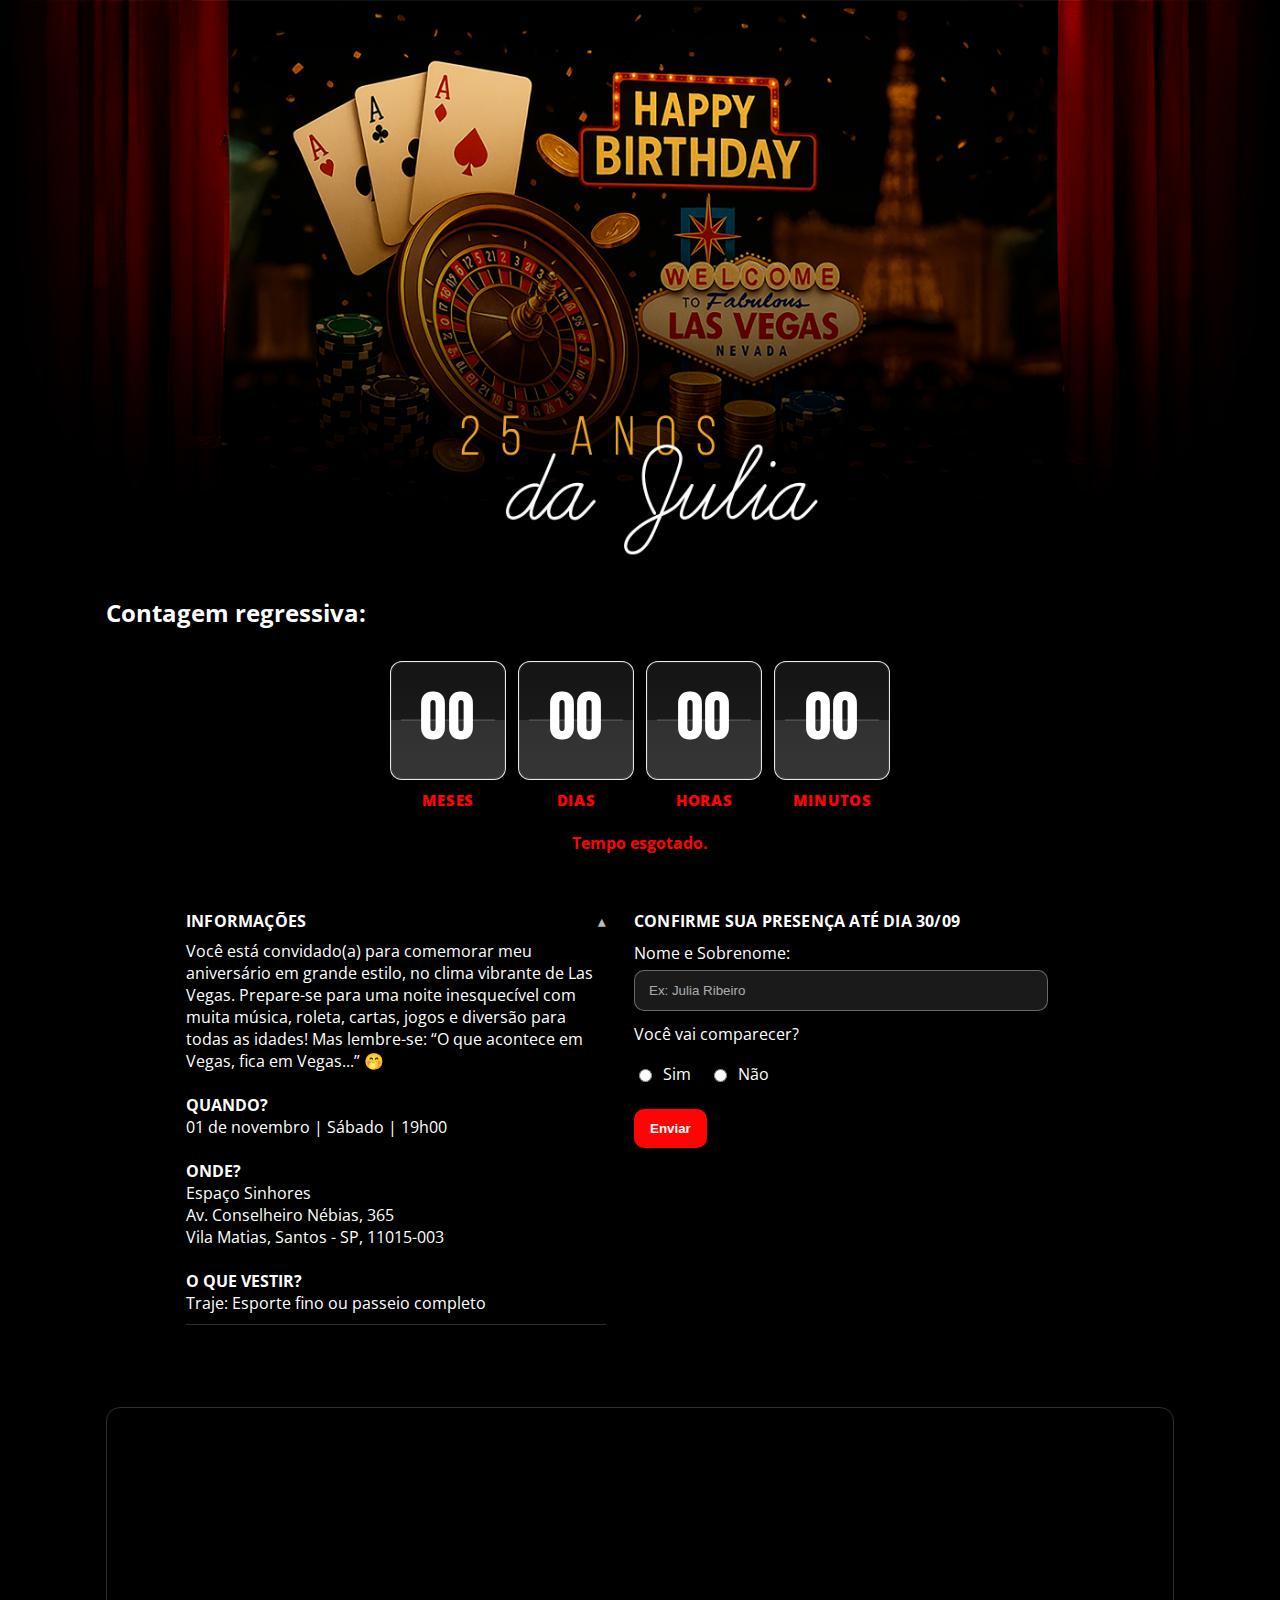
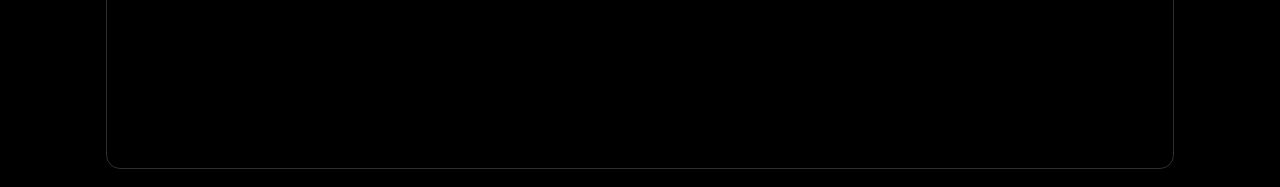
<file: index.html>
<!DOCTYPE html>
<html lang="pt-BR">
<head>
  <meta charset="utf-8" />
  <meta name="viewport" content="width=device-width, initial-scale=1, viewport-fit=cover" />
  <title>Aniversário Julia</title>

  <link rel="preconnect" href="https://fonts.googleapis.com">
  <link rel="preconnect" href="https://fonts.gstatic.com" crossorigin>
  <link href="https://fonts.googleapis.com/css2?family=Bebas+Neue&family=Open+Sans:wght@400;700;800&display=swap" rel="stylesheet">

  <link rel="stylesheet" href="css/site.css">
</head>
<body>

  <!-- HERO (banner alto + título canto superior direito) -->
  <section class="hero" role="img" aria-label="Las Vegas, cartas e roleta">
    <div class="titlebox">
      <!-- <h1 class="t1">Noite de Sorte</h1>
      <div class="t2">Meu Aniversário</div> -->
    </div>
  </section>

  <div class="wrap">
    <!-- CONTADOR: bloco único com espaçamento menor -->
    <section id="contador">
    <h2 class="count-title">Contagem regressiva:</h2>
      <div class="counter">
        <div class="board" aria-label="Contagem regressiva">
          <div class="col"><div class="tile"><div id="mm" class="num">00</div></div><div class="label">MESES</div></div>
          <div class="col"><div class="tile"><div id="dd" class="num">00</div></div><div class="label">DIAS</div></div>
          <div class="col"><div class="tile"><div id="hh" class="num">00</div></div><div class="label">HORAS</div></div>
          <div class="col"><div class="tile"><div id="mi" class="num">00</div></div><div class="label">MINUTOS</div></div>
        </div>
      </div>
      <p id="ended"   class="count-note">Tempo esgotado.</p>
      <p id="invalid" class="count-note">Data inválida do contador.</p>
    </section>

    <!-- INFORMAÇÕES + RSVP lado a lado e centralizados -->
    <section id="rsvp" class="flex" aria-label="Informações e confirmação de presença">
      <!-- Coluna ESQUERDA: INFORMAÇÕES -->
      <div>
        <details open>
          <summary><span class="info-title">INFORMAÇÕES</span></summary>
          <p>
          Você está convidado(a) para comemorar meu aniversário em grande estilo, no clima vibrante de Las Vegas. Prepare-se para uma noite inesquecível com muita música, roleta, cartas, jogos e diversão para todas as idades! Mas lembre-se: “O que acontece em Vegas, fica em Vegas...” 🤭
          <br><br>
          <b>QUANDO?</b>
          <br>
          01 de novembro | Sábado | 19h00 
          <br><br>
          <b>ONDE?</b>
          <br>
          Espaço Sinhores
          <br>
          Av. Conselheiro Nébias, 365
          <br>
          Vila Matias, Santos - SP, 11015-003
          <br><br>
          <b>O QUE VESTIR?</b>
          <br>
          Traje: Esporte fino ou passeio completo
          </p>
        </details>
      </div>

      <!-- Coluna DIREITA: FORMULÁRIO -->
      <div class="card">
        <h2 class="info-like">CONFIRME SUA PRESENÇA ATÉ DIA 30/09</h2>

        <form id="rsvpForm" novalidate>
          <div class="measure">
            <label for="name">Nome e Sobrenome:</label>
            <input id="name" name="name" type="text" placeholder="Ex: Julia Ribeiro" required />
          </div>

          <label style="margin-top:12px;">Você vai comparecer?</label>
          <div class="row" role="radiogroup" aria-label="Você vai comparecer?">
            <label class="opt"><input type="radio" name="answer" value="Sim" required /> <span>Sim</span></label>
            <label class="opt"><input type="radio" name="answer" value="Não" required /> <span>Não</span></label>
          </div>

          <button id="submitBtn" type="submit">Enviar</button>
          <div id="message" class="msg measure" aria-live="polite"></div>
        </form>
      </div>
    </section>

    <!-- MAPA -->
    <section class="map" aria-label="Mapa do local">
      <iframe
        src="https://www.google.com/maps?q=SINHORES%20-%20Sindicato%20de%20Hot%C3%A9is,%20Restaurantes,%20Bares%20e%20Similares%20da%20Baixada%20Santista%20e%20Vale%20do%20Ribeira&z=17&output=embed"
        loading="lazy" referrerpolicy="no-referrer-when-downgrade" allowfullscreen>
      </iframe>
    </section>
  </div>

  <script type="module">
    import { initCountdown } from './js/countdown.js';
    import { initRsvp } from './js/rsvp.js';
    initCountdown(document);                       // contador da home
    initRsvp('rsvpForm', 'message', 'submitBtn');  // formulário
  </script>
</body>
</html>
</file>
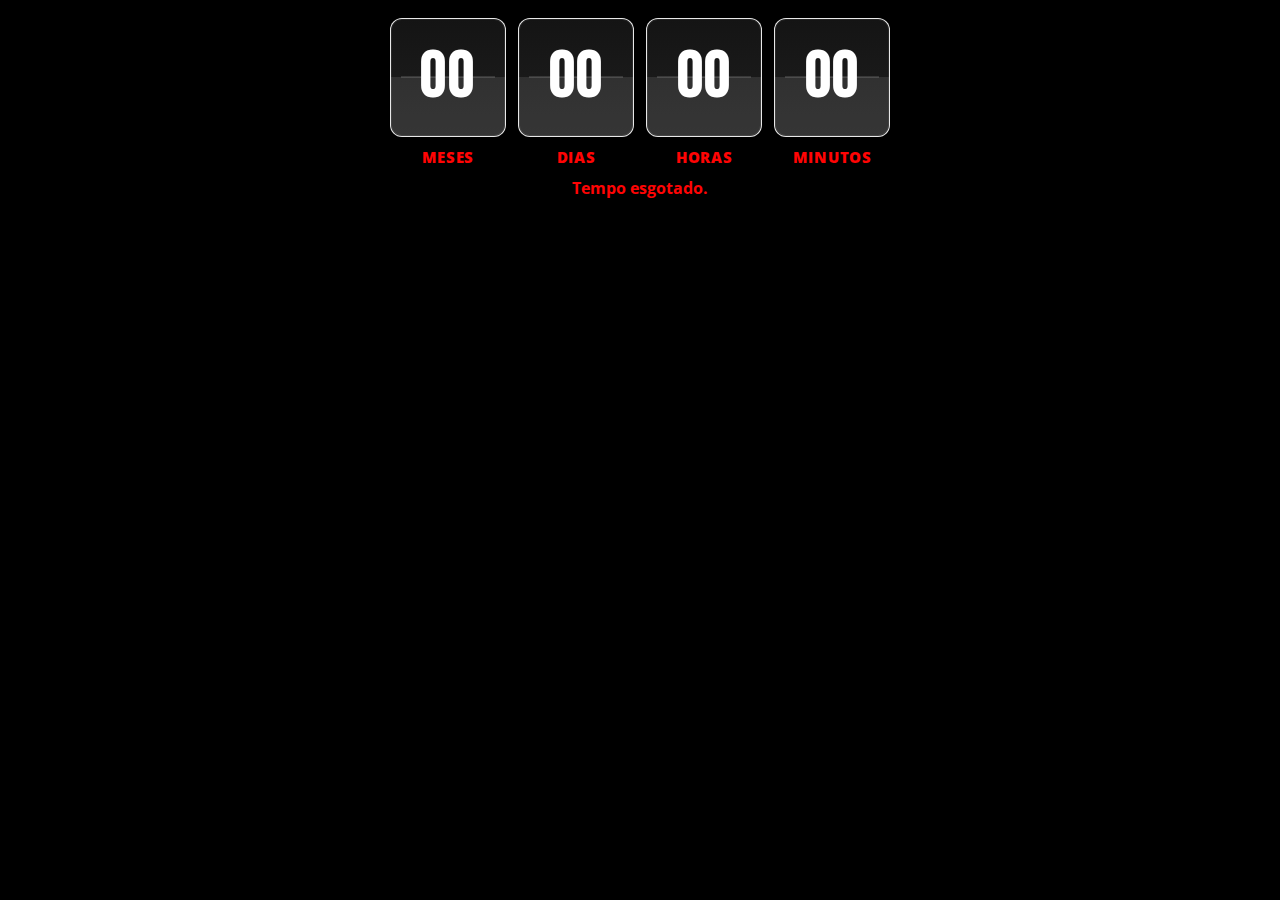
<file: contador.html>
<!DOCTYPE html>
<html lang="pt-BR">
<head>
  <meta charset="utf-8" />
  <meta name="viewport" content="width=device-width, initial-scale=1, viewport-fit=cover" />
  <title>Contagem Regressiva</title>

  <link rel="preconnect" href="https://fonts.googleapis.com">
  <link rel="preconnect" href="https://fonts.gstatic.com" crossorigin>
  <link href="https://fonts.googleapis.com/css2?family=Bebas+Neue&family=Open+Sans:wght@400;700;800&display=swap" rel="stylesheet">

  <link rel="stylesheet" href="css/site.css">
</head>
<body>
  <div class="wrap">
    <section class="board" aria-label="Contagem regressiva">
      <div class="col"><div class="tile"><div id="mm" class="num">00</div></div><div class="label">MESES</div></div>
      <div class="col"><div class="tile"><div id="dd" class="num">00</div></div><div class="label">DIAS</div></div>
      <div class="col"><div class="tile"><div id="hh" class="num">00</div></div><div class="label">HORAS</div></div>
      <div class="col"><div class="tile"><div id="mi" class="num">00</div></div><div class="label">MINUTOS</div></div>
    </section>

    <p id="ended" class="count-note">Tempo esgotado.</p>
    <p id="invalid" class="count-note">Data inválida do contador.</p>
  </div>

  <script type="module">
    import { initCountdown } from './js/countdown.js';
    initCountdown(document);
  </script>
</body>
</html>
</file>
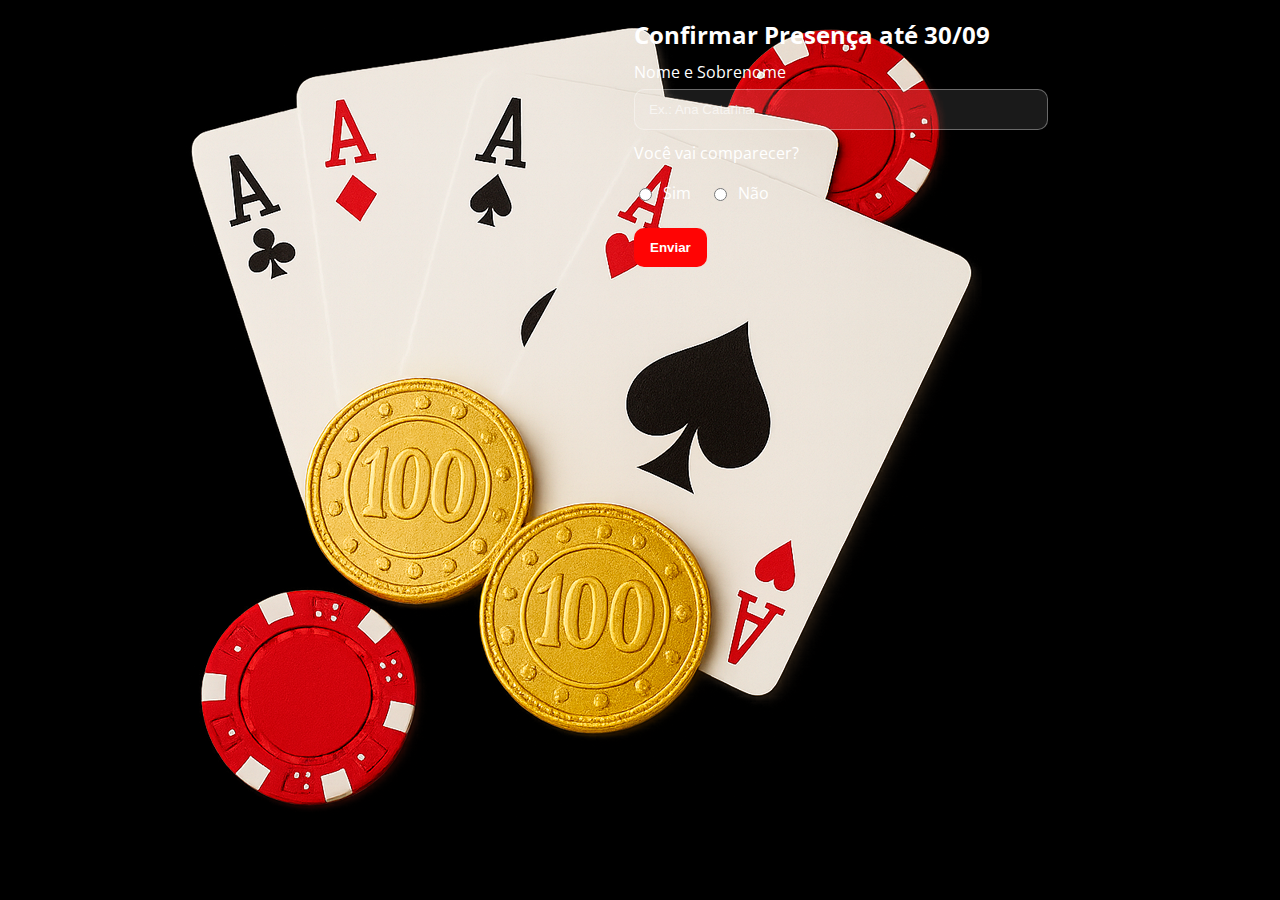
<file: rsvp.html>
<!DOCTYPE html>
<html lang="pt-BR">
<head>
  <meta charset="utf-8" />
  <meta name="viewport" content="width=device-width, initial-scale=1, viewport-fit=cover" />
  <title>Confirmar Presença</title>

  <link rel="preconnect" href="https://fonts.googleapis.com">
  <link rel="preconnect" href="https://fonts.gstatic.com" crossorigin>
  <link href="https://fonts.googleapis.com/css2?family=Open+Sans:wght@400;700;800&display=swap" rel="stylesheet">

  <link rel="stylesheet" href="css/site.css">
</head>
<body>
  <div class="wrap">
    <section class="flex" aria-label="Confirmação de presença">
      <div class="art"><img src="assets/cartas.png" alt=""></div>

      <div class="card">
        <h2>Confirmar Presença até 30/09</h2>

        <form id="rsvpForm" novalidate>
          <div class="measure">
            <label for="name">Nome e Sobrenome</label>
            <input id="name" name="name" type="text" placeholder="Ex.: Ana Catarina" required />
          </div>

          <label style="margin-top:12px;">Você vai comparecer?</label>
          <div class="row" role="radiogroup" aria-label="Você vai comparecer?">
            <label class="opt"><input type="radio" name="answer" value="Sim" required /> <span>Sim</span></label>
            <label class="opt"><input type="radio" name="answer" value="Não" required /> <span>Não</span></label>
          </div>

          <button id="submitBtn" type="submit">Enviar</button>
          <div id="message" class="msg measure" aria-live="polite"></div>
        </form>
      </div>
    </section>
  </div>

  <script type="module">
    import { initRsvp } from './js/rsvp.js';
    initRsvp('rsvpForm', 'message', 'submitBtn');
  </script>
</body>
</html>
</file>
<file: css/site.css>
:root{
  --red:#ff0404;             /* botões + rótulos do contador */
  --fg:#ffffff;              /* texto principal no tema escuro */
  --muted:#d1d5db;

  --ok-fg:#18a900;           /* verde sucesso */
  --ok-bd:rgba(24,169,0,.45);
  --ok-bg:rgba(24,169,0,.12);

  --er-fg:#ff0404;           /* vermelho erro */
  --er-bd:rgba(255,4,4,.45);
  --er-bg:rgba(255,4,4,.12);

  --measure:46ch;            /* largura do campo e da mensagem */

  /* contador (base mobile/tablet) */
  --tile-w:88px; --tile-h:90px;
  --scale:1.02;
  --inner-gap:10px;
}

* { box-sizing: border-box; }
html,body{ margin:0; min-height:100%; -webkit-text-size-adjust:100%; background:#000; color:var(--fg); }
body{ font-family:"Open Sans", system-ui, -apple-system, Segoe UI, Roboto, Arial, sans-serif; }

/* ===== HERO (banner) — mostrar 100% da ALTURA da imagem; cortar só nas laterais ===== */
.hero{
  position: relative;

  /* separa as propriedades pra ficar claro o comportamento */
  background-image: url('../assets/banner_1.jpg');
  background-repeat: no-repeat;
  background-position: center center;
  background-size: auto 100%;   /* ← preenche a ALTURA do container; lados podem cortar */

  height: clamp(420px, 62vh, 560px);
}
/* .hero::after{
  content:""; position:absolute; inset:0;
  background: linear-gradient(180deg, rgba(0,0,0,.0) 30%, rgba(0,0,0,.65) 100%);
} */
.titlebox{ position:absolute; top:18px; right:16px; text-align:right; color:#fff; }
.titlebox .t1{
  font-family:"Bebas Neue",system-ui,-apple-system,Segoe UI,Roboto,Arial,sans-serif;
  font-weight:700; letter-spacing:.5px; margin:0; font-size:clamp(1.8rem,3.6vw + .4rem,3rem);
  text-shadow:0 2px 8px rgba(0,0,0,.6);
}
.titlebox .t2{ margin:.2rem 0 0; font-weight:400; text-shadow:0 2px 6px rgba(0,0,0,.5); }

/* ===== WRAP ===== */
.wrap{ max-width:1100px; margin:0 auto; padding: 18px 16px; }

/* ===== CONTADOR (bloco único escuro) ===== */
.counter{
  display:flex; justify-content:center;
  padding:12px 12px;
  background:transparent;
  width:max-content; max-width:100%; margin:10px auto 0;
  overflow-x:hidden; overflow-y:hidden; -webkit-overflow-scrolling:touch;
}
.board{
  --tw: calc(var(--tile-w) * var(--scale));
  --th: calc(var(--tile-h) * var(--scale));
  display:flex; gap: var(--inner-gap);
  flex-wrap: nowrap;            /* 1 linha sempre */
  justify-content:center; align-items:flex-start;
}
.col{ width:var(--tw); text-align:center; flex:0 0 var(--tw); }

/* bloco com borda branca e metade inferior “lavada” */
.tile{
  position:relative; width:100%; height:var(--th);
  border-radius:12px;
  border:1px solid rgba(255,255,255,.9);          /* borda branca fina */
  background:linear-gradient(180deg,#141414 0%, #1f1f1f 100%);
  display:flex; align-items:center; justify-content:center;
  box-shadow: inset 0 0 0 1px rgba(255,255,255,.08);
}
/* linha de divisão ao meio */
.tile::after{
  content:""; position:absolute; left:10px; right:10px; top:50%;
  height:1px; background:rgba(255,255,255,.28); transform:translateY(-.5px);
}
/* metade inferior com transparência branca p/ efeito split */
.tile::before{
  content:""; position:absolute; left:0; right:0; bottom:0; height:50%;
  background:rgba(255,255,255,.10); border-bottom-left-radius:12px; border-bottom-right-radius:12px;
  pointer-events:none;
}

/* dígitos brancos no tema escuro */
.num{
  font-family:"Bebas Neue", system-ui, -apple-system, Segoe UI, Roboto, Arial, sans-serif;
  font-weight:700; font-size: calc(3.1rem * var(--scale)); line-height:1;
  color:#ffffff; letter-spacing: calc(1px * var(--scale)); transform: translateY(-1px);
  font-variant-numeric: tabular-nums; user-select:none;
}

/* rótulos em vermelho */
.label{
  margin-top: calc(8px * var(--scale));
  font-size: calc(.72rem * var(--scale));
  font-weight:800; color:var(--red); letter-spacing:.7px;
}
.count-note{ display:none; margin:10px 2px 0; color:var(--red); font-weight:700; text-align:center; }

/* contador MAIOR no desktop */
@media (min-width:1024px){
  :root{ --scale:1.32; --inner-gap:12px; }
}

/* ajustes finos p/ caber sem corte nem scroll */
@media (max-width:480px){
  :root{ --scale:0.95; --inner-gap:9px; }
}
@media (max-width:430px){
  :root{ --scale:0.90; --inner-gap:8px; }
}
@media (max-width:380px){
  :root{ --scale:0.82; --inner-gap:6px; }
  .counter{ padding:8px; }
}
@media (max-width:340px){
  :root{ --scale:0.78; --inner-gap:6px; }
  .wrap{ padding:16px 12px; }
  .counter{ padding:6px; }
}

/* ===== ABAS (textos retráteis) ===== */
/* agora o título “INFORMAÇÕES” também branco */
.info-title { color:#ffffff !important; }

details{ border-bottom:1px solid rgba(255,255,255,.18); padding-bottom:10px; }
summary{
  list-style:none; cursor:pointer; color:#ffffff; font-weight:700; letter-spacing:.2px;
  display:flex; align-items:center; justify-content:space-between;
}
summary::after{ content:"▾"; color:#bbb; }
details[open] summary::after{ content:"▴"; }
details p{ color:#ffffff; margin:8px 0 0; }

/* ===== BLOCO INFORMAÇÕES + FORM: centralizados + mais respiro ===== */
#rsvp{ padding: 56px 0 64px; }
.flex{
  display:grid; gap:28px; align-items:start;
  grid-template-columns: minmax(280px, 420px) minmax(320px, 460px);
  max-width: 980px; margin: 0 auto; justify-content:center;
}
@media (max-width: 900px){
  #rsvp{ padding: 36px 0 44px; }
  .flex{ grid-template-columns: 1fr; max-width: 620px; }
}

/* Título do formulário com o mesmo estilo do resumo */
.card h2{ margin:0 0 6px; }
.info-like{
  color:#ffffff;
  font-weight:700;
  font-size:1rem;
  letter-spacing:.2px;
  text-transform:uppercase;
}

/* ===== FORM ===== */
label{ display:block; margin: 10px 0 6px; color:#ffffff; }
.measure{ max-width:var(--measure); }

/* campo com branco translúcido */
input[type="text"]{
  width:100%; padding:12px 14px;
  border:1px solid rgba(255,255,255,.35);
  border-radius:10px;
  background: rgba(255,255,255,.10);
  color:#ffffff; outline:none;
}
input[type="text"]::placeholder{ color: rgba(255,255,255,.65); }
input[type="text"]:focus{
  border-color: rgba(255,255,255,.75);
  box-shadow: 0 0 0 3px rgba(255,255,255,.12);
}

.row{ display:flex; gap:18px; margin:8px 0 6px; flex-wrap:wrap; }
.opt{ display:flex; align-items:center; gap:8px; color:#ffffff; }

/* botão vermelho #ff0404 */
button{
  margin-top:12px; padding:12px 16px; border:0; border-radius:10px;
  background:var(--red); color:#fff; font-weight:800; cursor:pointer;
}
button:hover{ filter:brightness(.93); }
button:disabled{ opacity:.7; cursor:not-allowed; }

/* mensagens (cores novas) — mesma largura do campo */
.msg{ margin-top:12px; padding:10px; border-radius:10px; font-weight:700; display:none; }
.ok{ background:var(--ok-bg); color:var(--ok-fg); border:1px solid var(--ok-bd); }
.err{ background:var(--er-bg); color:var(--er-fg); border:1px solid var(--er-bd); }

/* ===== MAPA ===== */
.map{
  margin-top:18px; border-radius:14px; overflow:hidden;
  border:1px solid rgba(255,255,255,.18);
  box-shadow:0 6px 16px rgba(0,0,0,.35);
}
.map iframe{ display:block; width:100%; height:360px; border:0; }
</file>
